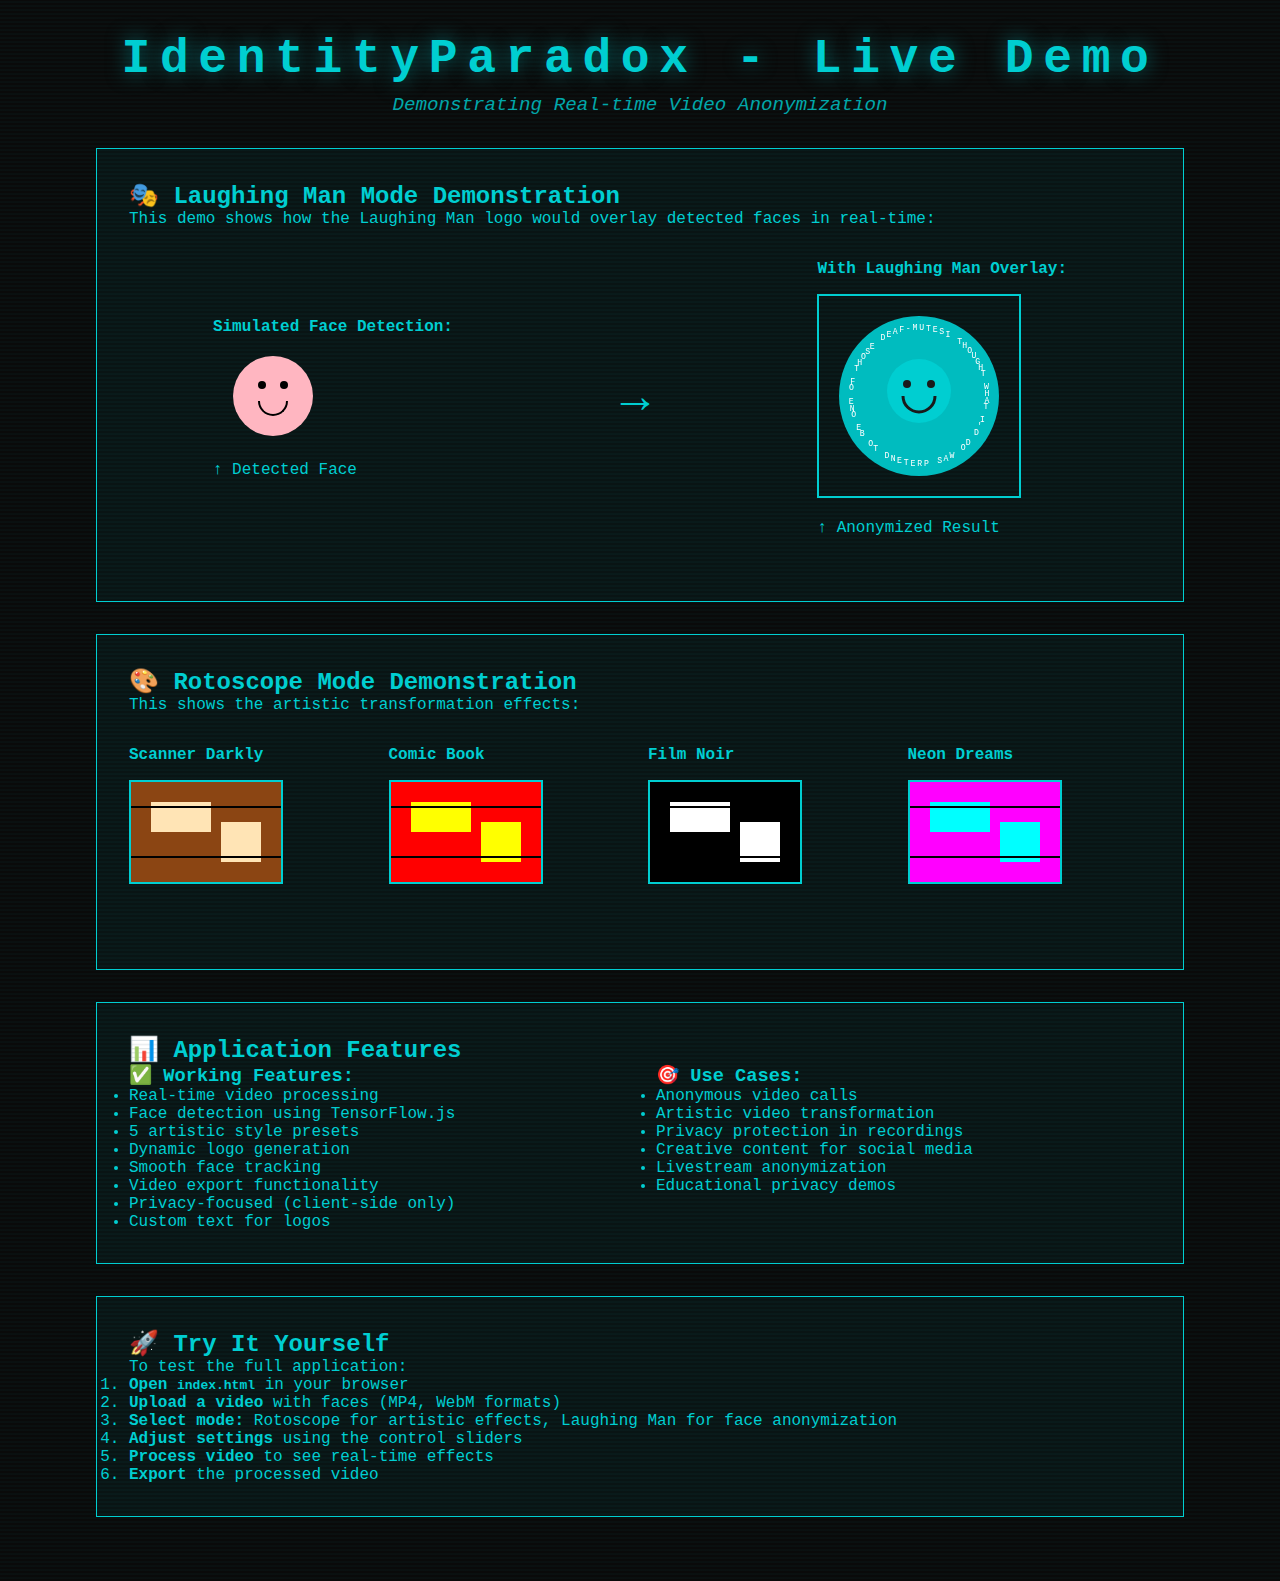
<file: demo.html>
<!DOCTYPE html>
<html lang="en">
<head>
    <meta charset="UTF-8">
    <meta name="viewport" content="width=device-width, initial-scale=1.0">
    <title>IdentityParadox - Live Demo</title>
    <link rel="stylesheet" href="style.css">
    <style>
        .demo-section {
            margin: 2rem 0;
            padding: 2rem;
            border: 1px solid #00CED1;
            background-color: rgba(0, 206, 209, 0.05);
        }
        .demo-canvas {
            border: 2px solid #00CED1;
            margin: 1rem 0;
        }
        .animation-demo {
            animation: pulse 2s infinite;
        }
        @keyframes pulse {
            0% { opacity: 0.7; }
            50% { opacity: 1; }
            100% { opacity: 0.7; }
        }
        .simulated-face {
            width: 80px;
            height: 80px;
            border-radius: 50%;
            background-color: #FFB6C1;
            margin: 20px;
            display: inline-block;
            position: relative;
        }
        .face-eyes {
            position: absolute;
            top: 25px;
            left: 20px;
            width: 40px;
            height: 10px;
        }
        .face-eyes::before,
        .face-eyes::after {
            content: '';
            position: absolute;
            width: 8px;
            height: 8px;
            background-color: #000;
            border-radius: 50%;
        }
        .face-eyes::before {
            left: 5px;
        }
        .face-eyes::after {
            right: 5px;
        }
        .face-mouth {
            position: absolute;
            bottom: 20px;
            left: 25px;
            width: 30px;
            height: 15px;
            border: 2px solid #000;
            border-top: none;
            border-radius: 0 0 30px 30px;
        }
    </style>
</head>
<body>
    <div class="container">
        <header>
            <h1>IdentityParadox - Live Demo</h1>
            <p class="tagline">Demonstrating Real-time Video Anonymization</p>
        </header>

        <div class="demo-section">
            <h2>🎭 Laughing Man Mode Demonstration</h2>
            <p>This demo shows how the Laughing Man logo would overlay detected faces in real-time:</p>
            
            <div style="display: flex; align-items: center; justify-content: space-around; margin: 2rem 0;">
                <div>
                    <h4>Simulated Face Detection:</h4>
                    <div class="simulated-face">
                        <div class="face-eyes"></div>
                        <div class="face-mouth"></div>
                    </div>
                    <p>↑ Detected Face</p>
                </div>
                
                <div style="font-size: 3rem;">→</div>
                
                <div>
                    <h4>With Laughing Man Overlay:</h4>
                    <canvas id="demoCanvas" class="demo-canvas animation-demo" width="200" height="200"></canvas>
                    <p>↑ Anonymized Result</p>
                </div>
            </div>
        </div>

        <div class="demo-section">
            <h2>🎨 Rotoscope Mode Demonstration</h2>
            <p>This shows the artistic transformation effects:</p>
            
            <div style="display: grid; grid-template-columns: repeat(auto-fit, minmax(150px, 1fr)); gap: 1rem; margin: 2rem 0;">
                <div>
                    <h4>Scanner Darkly</h4>
                    <canvas id="scannerDemo" width="150" height="100" class="demo-canvas"></canvas>
                </div>
                <div>
                    <h4>Comic Book</h4>
                    <canvas id="comicDemo" width="150" height="100" class="demo-canvas"></canvas>
                </div>
                <div>
                    <h4>Film Noir</h4>
                    <canvas id="noirDemo" width="150" height="100" class="demo-canvas"></canvas>
                </div>
                <div>
                    <h4>Neon Dreams</h4>
                    <canvas id="neonDemo" width="150" height="100" class="demo-canvas"></canvas>
                </div>
            </div>
        </div>

        <div class="demo-section">
            <h2>📊 Application Features</h2>
            <div style="display: grid; grid-template-columns: 1fr 1fr; gap: 2rem;">
                <div>
                    <h3>✅ Working Features:</h3>
                    <ul>
                        <li>Real-time video processing</li>
                        <li>Face detection using TensorFlow.js</li>
                        <li>5 artistic style presets</li>
                        <li>Dynamic logo generation</li>
                        <li>Smooth face tracking</li>
                        <li>Video export functionality</li>
                        <li>Privacy-focused (client-side only)</li>
                        <li>Custom text for logos</li>
                    </ul>
                </div>
                <div>
                    <h3>🎯 Use Cases:</h3>
                    <ul>
                        <li>Anonymous video calls</li>
                        <li>Artistic video transformation</li>
                        <li>Privacy protection in recordings</li>
                        <li>Creative content for social media</li>
                        <li>Livestream anonymization</li>
                        <li>Educational privacy demos</li>
                    </ul>
                </div>
            </div>
        </div>

        <div class="demo-section">
            <h2>🚀 Try It Yourself</h2>
            <p>To test the full application:</p>
            <ol>
                <li><strong>Open <code>index.html</code></strong> in your browser</li>
                <li><strong>Upload a video</strong> with faces (MP4, WebM formats)</li>
                <li><strong>Select mode:</strong> Rotoscope for artistic effects, Laughing Man for face anonymization</li>
                <li><strong>Adjust settings</strong> using the control sliders</li>
                <li><strong>Process video</strong> to see real-time effects</li>
                <li><strong>Export</strong> the processed video</li>
            </ol>
        </div>
    </div>

    <script>
        // Laughing Man Logo Demo
        class DemoLaughingManLogo {
            constructor() {
                this.rotation = 0;
                this.text = "I THOUGHT WHAT I'D DO WAS PRETEND TO BE ONE OF THOSE DEAF-MUTES";
            }
            
            draw(ctx, x, y, radius) {
                ctx.save();
                ctx.translate(x, y);
                
                // Draw circular background
                ctx.beginPath();
                ctx.arc(0, 0, radius, 0, 2 * Math.PI);
                ctx.fillStyle = 'rgba(0, 206, 209, 0.9)';
                ctx.fill();
                
                // Draw center logo (simplified)
                ctx.beginPath();
                ctx.arc(0, -5, radius * 0.4, 0, 2 * Math.PI);
                ctx.fillStyle = '#00CED1';
                ctx.fill();
                
                // Eyes
                ctx.fillStyle = '#1a1a1a';
                ctx.beginPath();
                ctx.arc(-radius * 0.15, -radius * 0.15, radius * 0.05, 0, 2 * Math.PI);
                ctx.fill();
                ctx.beginPath();
                ctx.arc(radius * 0.15, -radius * 0.15, radius * 0.05, 0, 2 * Math.PI);
                ctx.fill();
                
                // Smile
                ctx.strokeStyle = '#1a1a1a';
                ctx.lineWidth = 3;
                ctx.beginPath();
                ctx.arc(0, 0, radius * 0.2, 0, Math.PI);
                ctx.stroke();
                
                // Draw rotating text
                this.drawRotatingText(ctx, radius * 0.85);
                
                ctx.restore();
                this.rotation += 0.01;
            }
            
            drawRotatingText(ctx, radius) {
                ctx.save();
                ctx.rotate(this.rotation);
                ctx.font = `${radius * 0.12}px monospace`;
                ctx.fillStyle = '#FFFFFF';
                ctx.textAlign = 'center';
                ctx.textBaseline = 'middle';
                
                const chars = this.text.split('');
                const angleStep = (2 * Math.PI) / chars.length;
                
                chars.forEach((char, i) => {
                    const angle = i * angleStep;
                    ctx.save();
                    ctx.rotate(angle);
                    ctx.translate(0, -radius);
                    ctx.rotate(-angle - this.rotation);
                    ctx.fillText(char, 0, 0);
                    ctx.restore();
                });
                
                ctx.restore();
            }
        }

        // Demo animations
        function startDemo() {
            const demoCanvas = document.getElementById('demoCanvas');
            const ctx = demoCanvas.getContext('2d');
            const logo = new DemoLaughingManLogo();
            
            function animate() {
                ctx.clearRect(0, 0, demoCanvas.width, demoCanvas.height);
                logo.draw(ctx, 100, 100, 80);
                requestAnimationFrame(animate);
            }
            animate();
            
            // Style demos
            createStyleDemo('scannerDemo', '#8B4513', '#FFE4B5');
            createStyleDemo('comicDemo', '#FF0000', '#FFFF00');
            createStyleDemo('noirDemo', '#000000', '#FFFFFF');
            createStyleDemo('neonDemo', '#FF00FF', '#00FFFF');
        }
        
        function createStyleDemo(canvasId, color1, color2) {
            const canvas = document.getElementById(canvasId);
            const ctx = canvas.getContext('2d');
            
            // Create abstract art representing the style
            ctx.fillStyle = color1;
            ctx.fillRect(0, 0, canvas.width, canvas.height);
            
            ctx.fillStyle = color2;
            ctx.fillRect(20, 20, 60, 30);
            ctx.fillRect(90, 40, 40, 40);
            
            // Add some lines to simulate edge detection
            ctx.strokeStyle = '#000000';
            ctx.lineWidth = 2;
            ctx.beginPath();
            ctx.moveTo(0, 25);
            ctx.lineTo(150, 25);
            ctx.moveTo(0, 75);
            ctx.lineTo(150, 75);
            ctx.stroke();
        }
        
        // Start demo when page loads
        window.onload = startDemo;
    </script>
</body>
</html>
</file>
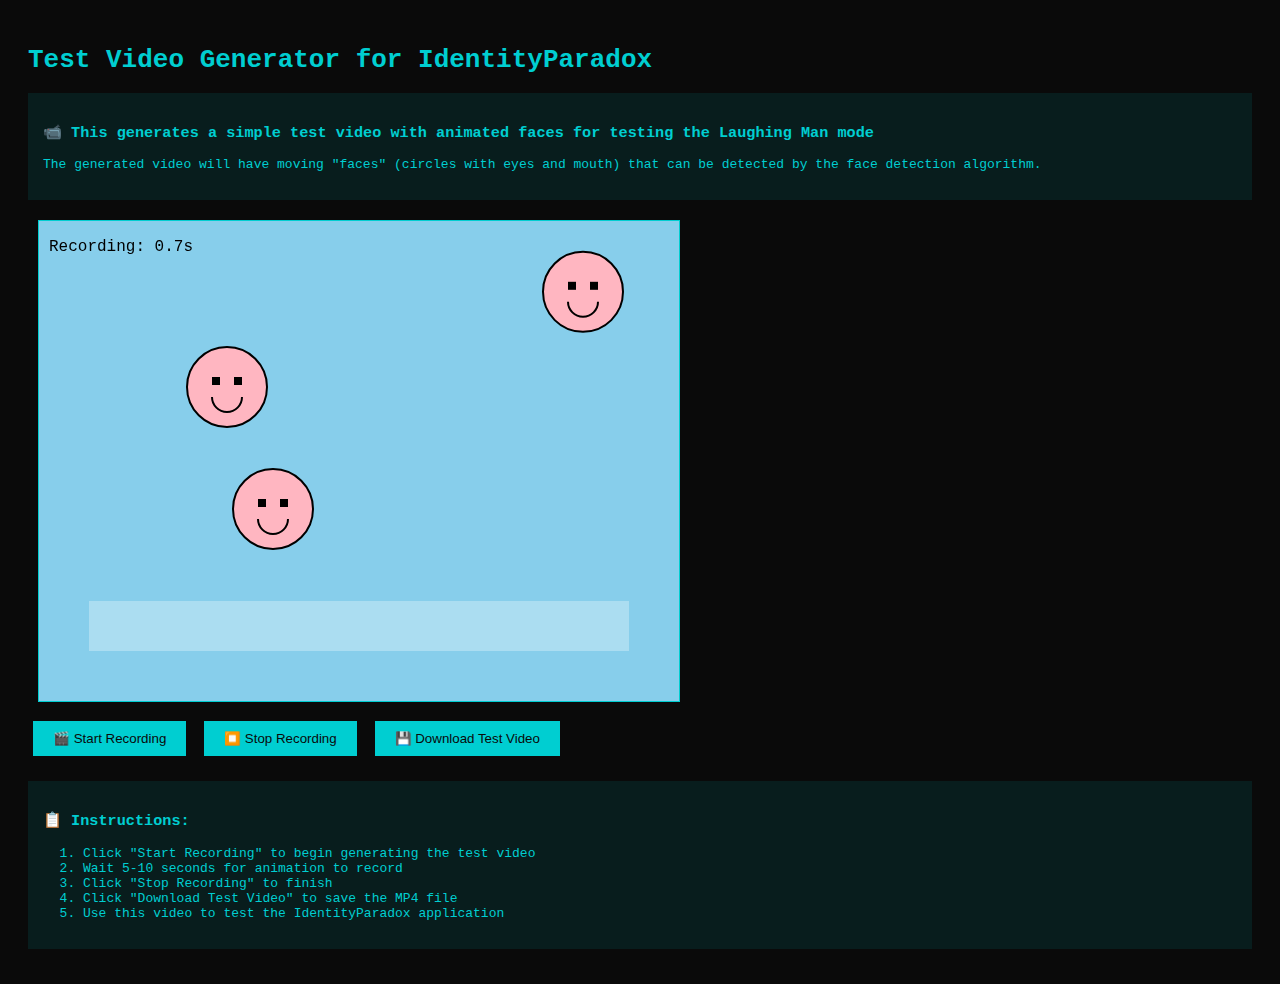
<file: generate-test-video.html>
<!DOCTYPE html>
<html>
<head>
    <title>Generate Test Video for IdentityParadox</title>
    <style>
        body { font-family: monospace; background: #0a0a0a; color: #00CED1; padding: 20px; }
        canvas { border: 1px solid #00CED1; margin: 10px; }
        button { background: #00CED1; color: #0a0a0a; border: none; padding: 10px 20px; margin: 5px; cursor: pointer; }
        .info { background: rgba(0,206,209,0.1); padding: 15px; margin: 10px 0; }
    </style>
</head>
<body>
    <h1>Test Video Generator for IdentityParadox</h1>
    
    <div class="info">
        <h3>📹 This generates a simple test video with animated faces for testing the Laughing Man mode</h3>
        <p>The generated video will have moving "faces" (circles with eyes and mouth) that can be detected by the face detection algorithm.</p>
    </div>
    
    <canvas id="videoCanvas" width="640" height="480"></canvas><br>
    <button onclick="startRecording()">🎬 Start Recording</button>
    <button onclick="stopRecording()">⏹️ Stop Recording</button>
    <button onclick="downloadVideo()">💾 Download Test Video</button>
    
    <div id="status" style="margin: 20px 0;"></div>
    
    <div class="info">
        <h3>📋 Instructions:</h3>
        <ol>
            <li>Click "Start Recording" to begin generating the test video</li>
            <li>Wait 5-10 seconds for animation to record</li>
            <li>Click "Stop Recording" to finish</li>
            <li>Click "Download Test Video" to save the MP4 file</li>
            <li>Use this video to test the IdentityParadox application</li>
        </ol>
    </div>

    <script>
        const canvas = document.getElementById('videoCanvas');
        const ctx = canvas.getContext('2d');
        let mediaRecorder;
        let recordedChunks = [];
        let animationId;
        let startTime;
        
        // Face simulation
        class TestFace {
            constructor(x, y, vx, vy) {
                this.x = x;
                this.y = y;
                this.vx = vx;
                this.vy = vy;
                this.radius = 40;
                this.blinkTimer = 0;
            }
            
            update() {
                this.x += this.vx;
                this.y += this.vy;
                
                // Bounce off walls
                if (this.x <= this.radius || this.x >= canvas.width - this.radius) {
                    this.vx *= -1;
                }
                if (this.y <= this.radius || this.y >= canvas.height - this.radius) {
                    this.vy *= -1;
                }
                
                this.blinkTimer += 0.1;
            }
            
            draw(ctx) {
                ctx.save();
                ctx.translate(this.x, this.y);
                
                // Face
                ctx.beginPath();
                ctx.arc(0, 0, this.radius, 0, 2 * Math.PI);
                ctx.fillStyle = '#FFB6C1';
                ctx.fill();
                ctx.strokeStyle = '#000';
                ctx.lineWidth = 2;
                ctx.stroke();
                
                // Eyes
                ctx.fillStyle = '#000';
                const eyeHeight = Math.sin(this.blinkTimer) > 0.9 ? 2 : 8;
                ctx.fillRect(-15, -10, 8, eyeHeight);
                ctx.fillRect(7, -10, 8, eyeHeight);
                
                // Mouth
                ctx.beginPath();
                ctx.arc(0, 10, 15, 0, Math.PI);
                ctx.stroke();
                
                ctx.restore();
            }
        }
        
        // Create test faces
        const faces = [
            new TestFace(100, 100, 2, 1.5),
            new TestFace(300, 200, -1.5, 2),
            new TestFace(500, 150, 1, -1.8),
        ];
        
        function animate() {
            // Clear canvas
            ctx.fillStyle = '#87CEEB';
            ctx.fillRect(0, 0, canvas.width, canvas.height);
            
            // Update and draw faces
            faces.forEach(face => {
                face.update();
                face.draw(ctx);
            });
            
            // Add some background elements
            ctx.fillStyle = 'rgba(255,255,255,0.3)';
            ctx.fillRect(50, canvas.height - 100, canvas.width - 100, 50);
            
            // Add timestamp
            const elapsed = Date.now() - startTime;
            ctx.fillStyle = '#000';
            ctx.font = '16px monospace';
            ctx.fillText(`Recording: ${(elapsed / 1000).toFixed(1)}s`, 10, 30);
            
            animationId = requestAnimationFrame(animate);
        }
        
        function startRecording() {
            recordedChunks = [];
            startTime = Date.now();
            
            const stream = canvas.captureStream(30);
            mediaRecorder = new MediaRecorder(stream, {
                mimeType: 'video/webm;codecs=vp9'
            });
            
            mediaRecorder.ondataavailable = (event) => {
                if (event.data.size > 0) {
                    recordedChunks.push(event.data);
                }
            };
            
            mediaRecorder.onstop = () => {
                document.getElementById('status').innerHTML = '✅ Recording complete! Click "Download Test Video" to save.';
            };
            
            mediaRecorder.start();
            animate();
            
            document.getElementById('status').innerHTML = '🔴 Recording in progress...';
        }
        
        function stopRecording() {
            if (mediaRecorder && mediaRecorder.state === 'recording') {
                mediaRecorder.stop();
                cancelAnimationFrame(animationId);
            }
        }
        
        function downloadVideo() {
            if (recordedChunks.length === 0) {
                alert('No recording available. Please record a video first.');
                return;
            }
            
            const blob = new Blob(recordedChunks, { type: 'video/webm' });
            const url = URL.createObjectURL(blob);
            const a = document.createElement('a');
            a.href = url;
            a.download = 'identity-paradox-test-video.webm';
            a.click();
            URL.revokeObjectURL(url);
            
            document.getElementById('status').innerHTML = '💾 Test video downloaded! Use this file to test IdentityParadox.';
        }
        
        // Auto-start animation for preview
        startTime = Date.now();
        animate();
    </script>
</body>
</html>
</file>
<file: style.css>
/* Reset and Base Styles */
* {
    margin: 0;
    padding: 0;
    box-sizing: border-box;
}

body {
    font-family: 'Courier New', monospace;
    background-color: #0a0a0a;
    color: #00CED1;
    min-height: 100vh;
    display: flex;
    align-items: center;
    justify-content: center;
    background-image: 
        repeating-linear-gradient(
            0deg,
            transparent,
            transparent 2px,
            rgba(0, 206, 209, 0.03) 2px,
            rgba(0, 206, 209, 0.03) 4px
        );
}

.container {
    width: 90%;
    max-width: 1200px;
    padding: 2rem;
}

/* Header */
header {
    text-align: center;
    margin-bottom: 2rem;
}

h1 {
    font-size: 3rem;
    color: #00CED1;
    text-shadow: 0 0 20px rgba(0, 206, 209, 0.5);
    margin-bottom: 0.5rem;
    letter-spacing: 0.2em;
}

.tagline {
    font-size: 1.2rem;
    opacity: 0.8;
    font-style: italic;
}

/* Mode Selector */
.mode-selector {
    display: flex;
    justify-content: center;
    gap: 1rem;
    margin-bottom: 2rem;
}

.mode-btn {
    padding: 1rem 2rem;
    background-color: transparent;
    color: #00CED1;
    border: 2px solid #00CED1;
    cursor: pointer;
    font-family: inherit;
    font-size: 1rem;
    transition: all 0.3s ease;
    text-transform: uppercase;
    letter-spacing: 0.1em;
}

.mode-btn:hover {
    background-color: rgba(0, 206, 209, 0.1);
    box-shadow: 0 0 15px rgba(0, 206, 209, 0.5);
}

.mode-btn.active {
    background-color: #00CED1;
    color: #0a0a0a;
    box-shadow: 0 0 20px rgba(0, 206, 209, 0.8);
}

/* Upload Section */
.upload-section {
    text-align: center;
    margin-bottom: 2rem;
}

.upload-label {
    display: inline-block;
    padding: 1rem 2rem;
    background-color: rgba(0, 206, 209, 0.1);
    border: 2px dashed #00CED1;
    cursor: pointer;
    transition: all 0.3s ease;
}

.upload-label:hover {
    background-color: rgba(0, 206, 209, 0.2);
    border-style: solid;
}

.upload-label span {
    font-size: 1.1rem;
}

#videoInput {
    display: none;
}

/* Video Section */
.video-section {
    display: grid;
    grid-template-columns: 1fr 1fr;
    gap: 2rem;
    margin-bottom: 2rem;
}

.video-container {
    position: relative;
}

#originalVideo, #outputCanvas {
    width: 100%;
    background-color: #000;
    border: 1px solid #00CED1;
    box-shadow: 0 0 20px rgba(0, 206, 209, 0.2);
}

.video-label {
    text-align: center;
    margin-top: 0.5rem;
    opacity: 0.8;
    text-transform: uppercase;
    font-size: 0.9rem;
}

/* Controls */
.controls {
    background-color: rgba(0, 206, 209, 0.05);
    border: 1px solid #00CED1;
    padding: 2rem;
    margin-bottom: 2rem;
}

.controls h3 {
    margin-bottom: 1.5rem;
    color: #00CED1;
    text-transform: uppercase;
    letter-spacing: 0.1em;
}

/* Style Presets */
.style-presets {
    display: flex;
    gap: 0.5rem;
    margin-bottom: 2rem;
    flex-wrap: wrap;
}

.style-btn {
    padding: 0.5rem 1rem;
    background-color: transparent;
    color: #00CED1;
    border: 1px solid #00CED1;
    cursor: pointer;
    font-family: inherit;
    font-size: 0.9rem;
    transition: all 0.3s ease;
}

.style-btn:hover {
    background-color: rgba(0, 206, 209, 0.1);
}

.style-btn.active {
    background-color: #00CED1;
    color: #0a0a0a;
}

/* Control Groups */
.control-group {
    margin-bottom: 1.5rem;
}

.control-group label {
    display: block;
    margin-bottom: 0.5rem;
    font-size: 0.9rem;
    text-transform: uppercase;
    letter-spacing: 0.05em;
}

.control-group input[type="range"] {
    width: calc(100% - 60px);
    height: 4px;
    background-color: rgba(0, 206, 209, 0.2);
    outline: none;
    -webkit-appearance: none;
}

.control-group input[type="range"]::-webkit-slider-thumb {
    -webkit-appearance: none;
    width: 16px;
    height: 16px;
    background-color: #00CED1;
    cursor: pointer;
    border-radius: 50%;
    box-shadow: 0 0 10px rgba(0, 206, 209, 0.8);
}

.control-group input[type="range"]::-moz-range-thumb {
    width: 16px;
    height: 16px;
    background-color: #00CED1;
    cursor: pointer;
    border-radius: 50%;
    box-shadow: 0 0 10px rgba(0, 206, 209, 0.8);
}

.value-display {
    display: inline-block;
    width: 50px;
    text-align: right;
    font-size: 0.9rem;
    color: #FF6B35;
}

.control-group select,
.control-group input[type="text"] {
    width: 100%;
    padding: 0.5rem;
    background-color: rgba(0, 206, 209, 0.05);
    color: #00CED1;
    border: 1px solid #00CED1;
    font-family: inherit;
}

.control-group select option {
    background-color: #0a0a0a;
}

#customText {
    margin-top: 1rem;
}

/* Action Buttons */
.action-buttons {
    display: flex;
    gap: 1rem;
    justify-content: center;
    margin-bottom: 2rem;
}

.action-buttons button {
    padding: 1rem 2rem;
    background-color: transparent;
    color: #00CED1;
    border: 2px solid #00CED1;
    cursor: pointer;
    font-family: inherit;
    font-size: 1rem;
    transition: all 0.3s ease;
    text-transform: uppercase;
}

.action-buttons button:hover:not(:disabled) {
    background-color: rgba(0, 206, 209, 0.1);
    box-shadow: 0 0 15px rgba(0, 206, 209, 0.5);
}

.action-buttons button:disabled {
    opacity: 0.5;
    cursor: not-allowed;
}

#processBtn:not(:disabled) {
    background-color: rgba(0, 206, 209, 0.1);
}

#exportBtn {
    border-color: #FF6B35;
    color: #FF6B35;
}

#exportBtn:hover:not(:disabled) {
    background-color: rgba(255, 107, 53, 0.1);
    box-shadow: 0 0 15px rgba(255, 107, 53, 0.5);
}

/* Status Messages */
.status {
    text-align: center;
    padding: 1rem;
    min-height: 3rem;
    font-size: 0.9rem;
}

.status.processing {
    color: #FF6B35;
}

.status.success {
    color: #00FF00;
}

.status.error {
    color: #FF0000;
}

/* Loading Animation */
@keyframes rotate {
    from {
        transform: rotate(0deg);
    }
    to {
        transform: rotate(360deg);
    }
}

.loading {
    display: inline-block;
    width: 20px;
    height: 20px;
    border: 2px solid #00CED1;
    border-top-color: transparent;
    border-radius: 50%;
    animation: rotate 1s linear infinite;
}

/* Responsive Design */
@media (max-width: 768px) {
    .video-section {
        grid-template-columns: 1fr;
    }
    
    .mode-selector {
        flex-direction: column;
    }
    
    .style-presets {
        justify-content: center;
    }
    
    h1 {
        font-size: 2rem;
    }
}
</file>
